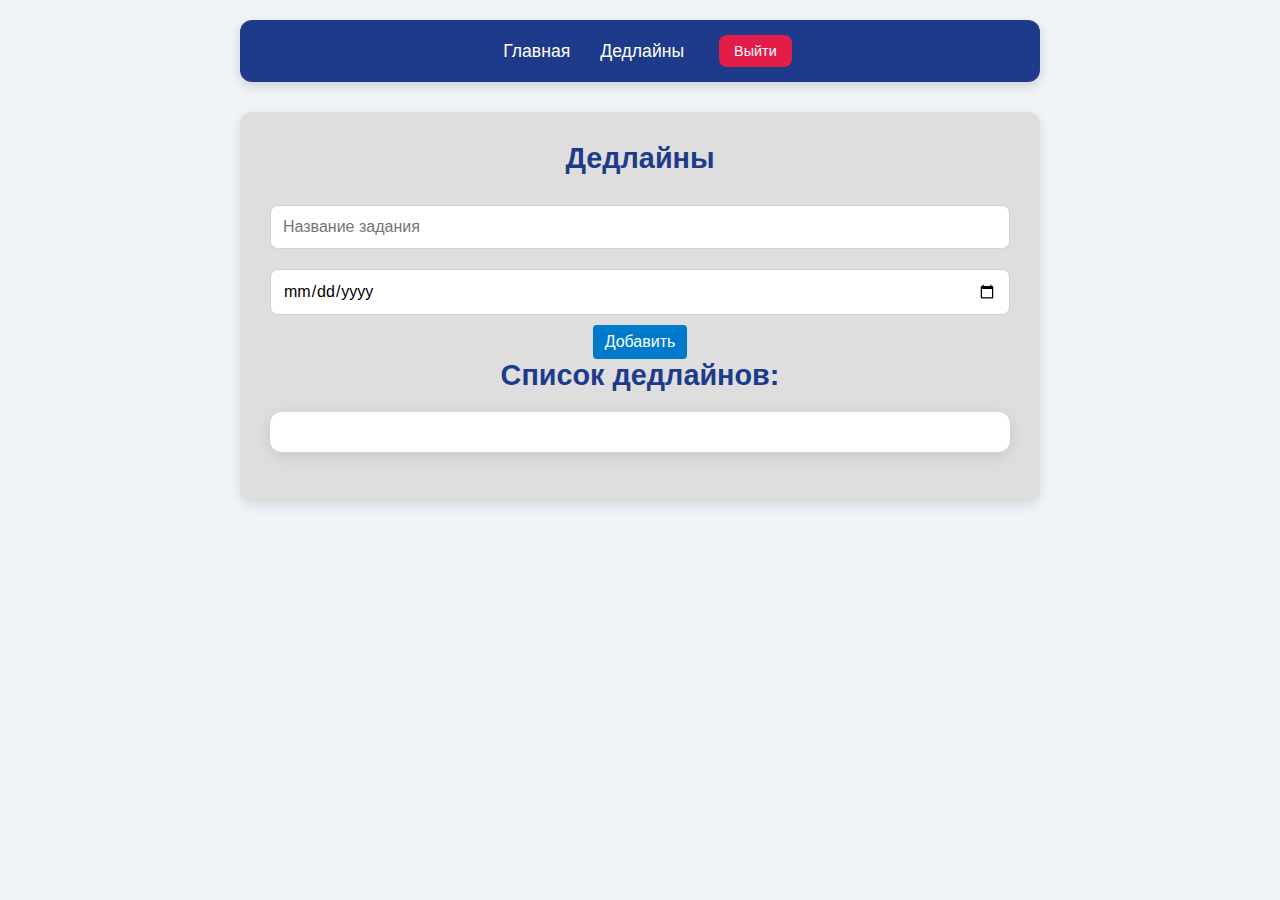
<file: deadlines.html>
<!DOCTYPE html>
<html lang="ru">
<head>
    <meta charset="UTF-8">
    <meta name="viewport" content="width=device-width, initial-scale=1.0">
    <title>Дедлайны</title>
    <link rel="stylesheet" href="assets/style.css">
</head>
<body>
    <nav>
        <nav class="navbar">
            <a href="home.html">Главная</a>
            <a href="deadlines.html">Дедлайны</a>
            <button onclick="logout()" class="btn logout-btn">Выйти</button>
    </nav>

    <div class="container">
        <h1>Дедлайны</h1>
        <input type="text" id="taskInput" placeholder="Название задания">
        <input type="date" id="dateInput">
        <button onclick="addDeadline()">Добавить</button>

        <h2>Список дедлайнов:</h2>
        <div id="deadlines" class="card"></div>
    </div>

    <script src="assets/script.js"></script>
</body>
</html>
</file>
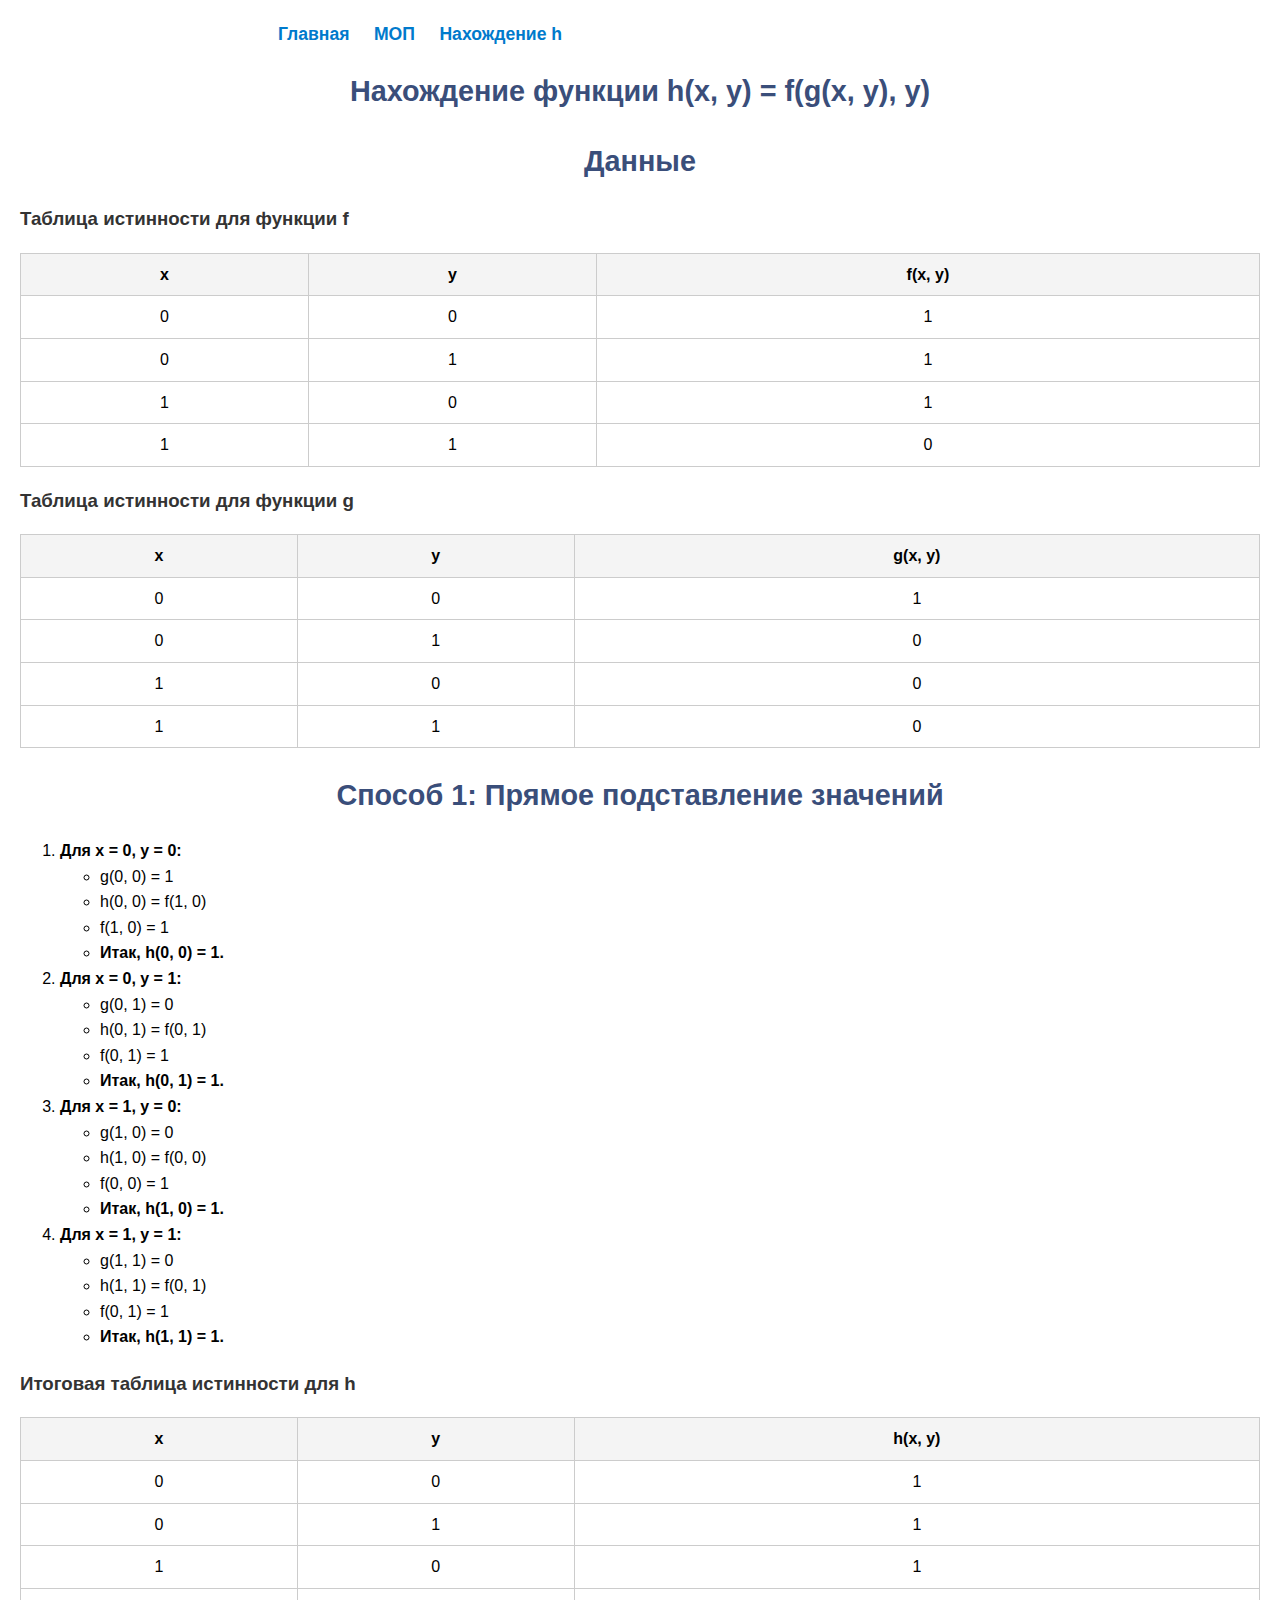
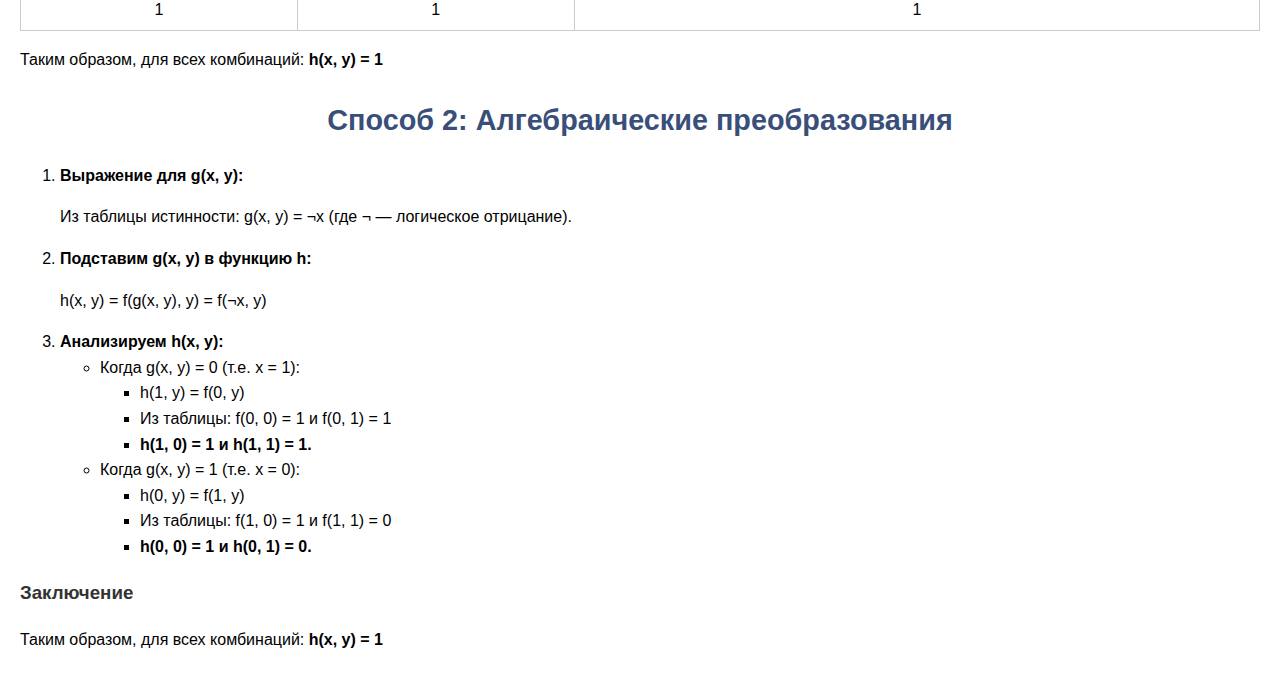
<file: h.html>
<!DOCTYPE html>
<html lang="ru">
<head>
    <meta charset="UTF-8">
    <meta name="viewport" content="width=device-width, initial-scale=1.0">
    <title>Конспект по нахождению функции h</title>
    <style>
        body {
            font-family: Arial, sans-serif;
            line-height: 1.6;
            margin: 20px;
        }
        h1, h2, h3 {
            color: #333;
        }
        table {
            width: 100%;
            border-collapse: collapse;
            margin: 10px 0;
        }
        th, td {
            border: 1px solid #ccc;
            padding: 8px;
            text-align: center;
        }
        th {
            background-color: #f4f4f4;
        }
        
nav {
    width: 100%;
    max-width: 800px;
    margin-bottom: 20px;
    text-align: center;
}

nav a {
    text-decoration: none;
    color: #007acc;
    font-weight: bold;
    margin: 0 10px;
    font-size: 1.1em;
}

nav a:hover {
    color: #005999;
}

h1, h2 {
    text-align: center;
    font-size: 1.8em;
    color: #3a4e7a;
    margin-bottom: 20px;
}
    </style>
</head>
<body>
    <nav class="navbar">
        <a href="home.html">Главная</a>
        <a href="summaries.html">МОП</a> 
        <a href="h.html">Нахождение h</a> 
    </nav>
    <h1>Нахождение функции h(x, y) = f(g(x, y), y)</h1>
    <h2>Данные</h2>
    <h3>Таблица истинности для функции f</h3>
    <table>
        <tr>
            <th>x</th>
            <th>y</th>
            <th>f(x, y)</th>
        </tr>
        <tr>
            <td>0</td>
            <td>0</td>
            <td>1</td>
        </tr>
        <tr>
            <td>0</td>
            <td>1</td>
            <td>1</td>
        </tr>
        <tr>
            <td>1</td>
            <td>0</td>
            <td>1</td>
        </tr>
        <tr>
            <td>1</td>
            <td>1</td>
            <td>0</td>
        </tr>
    </table>

    <h3>Таблица истинности для функции g</h3>
    <table>
        <tr>
            <th>x</th>
            <th>y</th>
            <th>g(x, y)</th>
        </tr>
        <tr>
            <td>0</td>
            <td>0</td>
            <td>1</td>
        </tr>
        <tr>
            <td>0</td>
            <td>1</td>
            <td>0</td>
        </tr>
        <tr>
            <td>1</td>
            <td>0</td>
            <td>0</td>
        </tr>
        <tr>
            <td>1</td>
            <td>1</td>
            <td>0</td>
        </tr>
    </table>

    <h2>Способ 1: Прямое подставление значений</h2>
    <ol>
        <li><strong>Для x = 0, y = 0:</strong>
            <ul>
                <li>g(0, 0) = 1</li>
                <li>h(0, 0) = f(1, 0)</li>
                <li>f(1, 0) = 1</li>
                <li><strong>Итак, h(0, 0) = 1.</strong></li>
            </ul>
        </li>
        <li><strong>Для x = 0, y = 1:</strong>
            <ul>
                <li>g(0, 1) = 0</li>
                <li>h(0, 1) = f(0, 1)</li>
                <li>f(0, 1) = 1</li>
                <li><strong>Итак, h(0, 1) = 1.</strong></li>
            </ul>
        </li>
        <li><strong>Для x = 1, y = 0:</strong>
            <ul>
                <li>g(1, 0) = 0</li>
                <li>h(1, 0) = f(0, 0)</li>
                <li>f(0, 0) = 1</li>
                <li><strong>Итак, h(1, 0) = 1.</strong></li>
            </ul>
        </li>
        <li><strong>Для x = 1, y = 1:</strong>
            <ul>
                <li>g(1, 1) = 0</li>
                <li>h(1, 1) = f(0, 1)</li>
                <li>f(0, 1) = 1</li>
                <li><strong>Итак, h(1, 1) = 1.</strong></li>
            </ul>
        </li>
    </ol>

    <h3>Итоговая таблица истинности для h</h3>
    <table>
        <tr>
            <th>x</th>
            <th>y</th>
            <th>h(x, y)</th>
        </tr>
        <tr>
            <td>0</td>
            <td>0</td>
            <td>1</td>
        </tr>
        <tr>
            <td>0</td>
            <td>1</td>
            <td>1</td>
        </tr>
        <tr>
            <td>1</td>
            <td>0</td>
            <td>1</td>
        </tr>
        <tr>
            <td>1</td>
            <td>1</td>
            <td>1</td>
        </tr>
    </table>
    <p>Таким образом, для всех комбинаций: <strong>h(x, y) = 1</strong></p>

    <h2>Способ 2: Алгебраические преобразования</h2>
    <ol>
        <li><strong>Выражение для g(x, y):</strong>
            <p>Из таблицы истинности: g(x, y) = ¬x (где ¬ — логическое отрицание).</p>
        </li>
        <li><strong>Подставим g(x, y) в функцию h:</strong>
            <p>h(x, y) = f(g(x, y), y) = f(¬x, y)</p>
        </li><li><strong>Анализируем h(x, y):</strong>
            <ul>
                <li>Когда g(x, y) = 0 (т.е. x = 1):</li>
                <ul>
                    <li>h(1, y) = f(0, y)</li>
                    <li>Из таблицы: f(0, 0) = 1 и f(0, 1) = 1</li>
                    <li><strong>h(1, 0) = 1 и h(1, 1) = 1.</strong></li>
                </ul>
                <li>Когда g(x, y) = 1 (т.е. x = 0):</li>
                <ul>
                    <li>h(0, y) = f(1, y)</li>
                    <li>Из таблицы: f(1, 0) = 1 и f(1, 1) = 0</li>
                    <li><strong>h(0, 0) = 1 и h(0, 1) = 0.</strong></li>
                </ul>
            </ul>
        </li>
    </ol>
    <h3>Заключение</h3>
    <p>Таким образом, для всех комбинаций: <strong>h(x, y) = 1</strong></p>

</body>
</html>
</file>
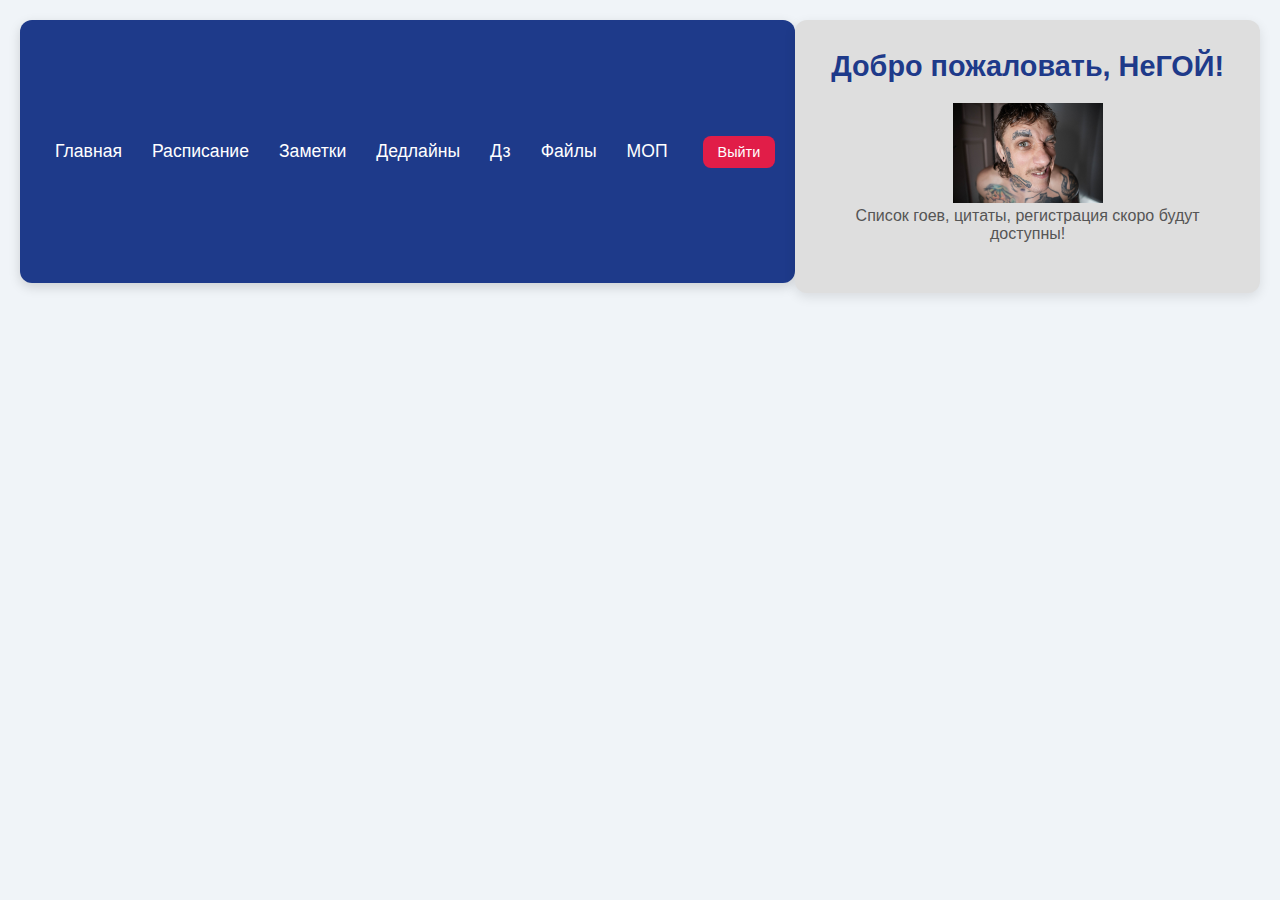
<file: home.html>
<!DOCTYPE html>
<html lang="ru">
<head>
    <meta charset="UTF-8">
    <meta name="viewport" content="width=device-width, initial-scale=1.0">
    <title>Главная</title>
    <link rel="stylesheet" href="assets/style.css">
</head>
<body>
    <nav class="navbar">
        <a href="home.html">Главная</a>
        <a href="index.html">Расписание</a> 
        <a href="notes.html">Заметки</a>
        <a href="deadlines.html">Дедлайны</a>
        <a href="homework.html">Дз</a>
        <a href="uploads.html">Файлы</a>
        <a href="summaries.html">МОП</a>
        <button onclick="logout()" class="btn logout-btn">Выйти</button>
    </nav>

    <div class="container">
        <h1>Добро пожаловать, <span id="user-name">НеГОЙ</span>!</h1>
        <img src="photo/5.jpg" width="150">
        <p>Список гоев, цитаты,
           регистрация скоро будут доступны!</p>
    </div>

    <script src="assets/script.js"></script>
</body>
</html>
</file>
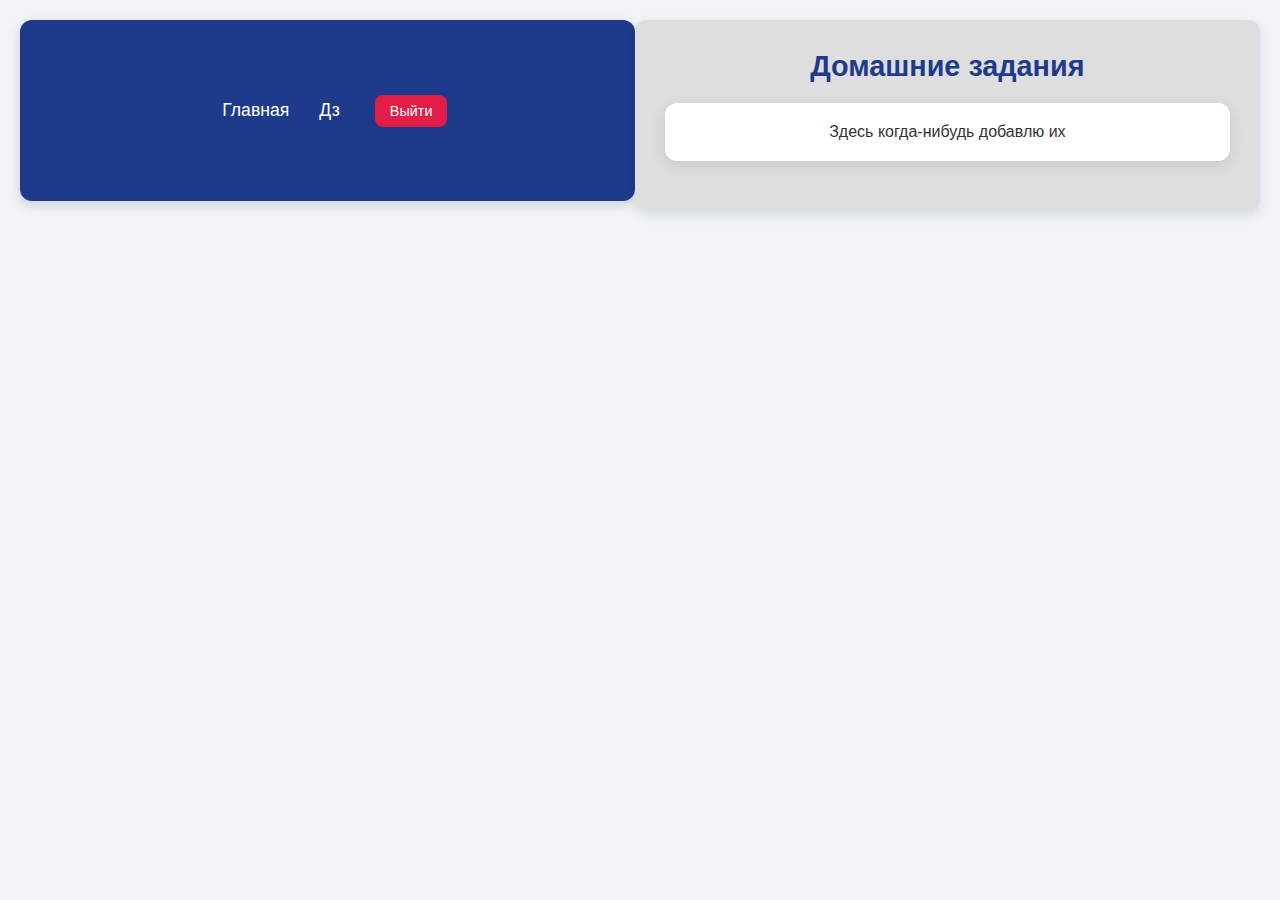
<file: homework.html>
<!DOCTYPE html>
<html lang="ru">
<head>
    <meta charset="UTF-8">
    <meta name="viewport" content="width=device-width, initial-scale=1.0">
    <title>Домашние задания</title>
    <link rel="stylesheet" href="assets/style.css">
</head>
<body>
    <nav class="navbar">
        <a href="home.html">Главная</a>
        <a href="homework.html">Дз</a>
        <button onclick="logout()" class="btn logout-btn">Выйти</button>
    </nav>

    <div class="container">
        <h1>Домашние задания</h1>
        <div id="homeworkList" class="card">
            Здесь когда-нибудь добавлю их
        </div>
    </div>

    <script src="assets/script.js"></script>
</body>
</html>
</file>
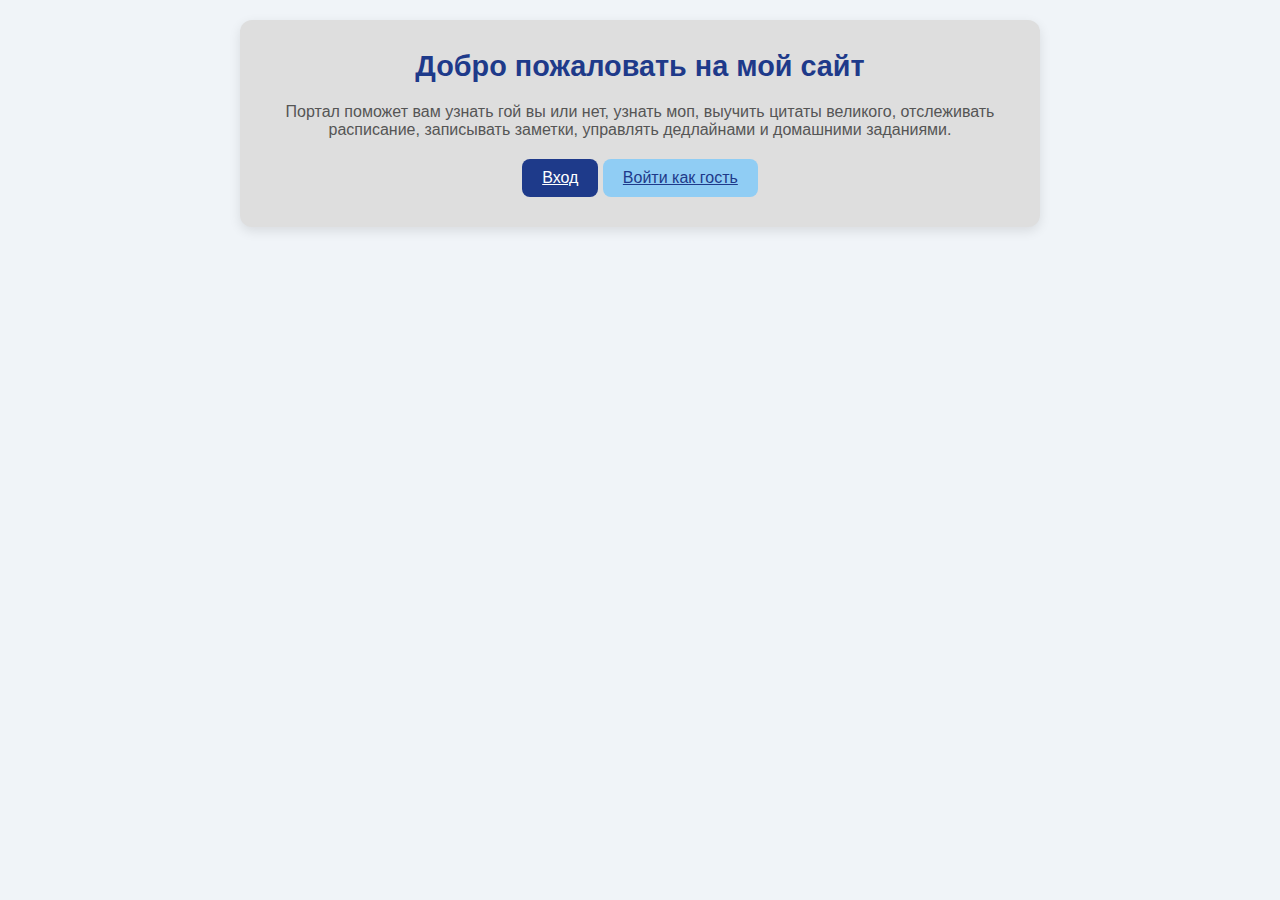
<file: main.html>
<!DOCTYPE html>
<html lang="ru">
<head>
    <meta charset="UTF-8">
    <meta name="viewport" content="width=device-width, initial-scale=1.0">
    <title>Добро пожаловать на учебный портал</title>
    <link rel="stylesheet" href="assets/style.css">
</head>
<body>
    <div class="welcome-container">
        <h1>Добро пожаловать на мой сайт</h1>
        <p>Портал поможет вам узнать гой вы или нет, узнать моп, выучить цитаты великого, отслеживать расписание, записывать заметки, управлять дедлайнами и домашними заданиями.</p>
        <div class="welcome-buttons">
            <a href="login.html" class="btn primary-btn">Вход</a>
            <a href="home.html" class="btn secondary-btn">Войти как гость</a>
        </div>
    </div>
</body>
</html>
</file>
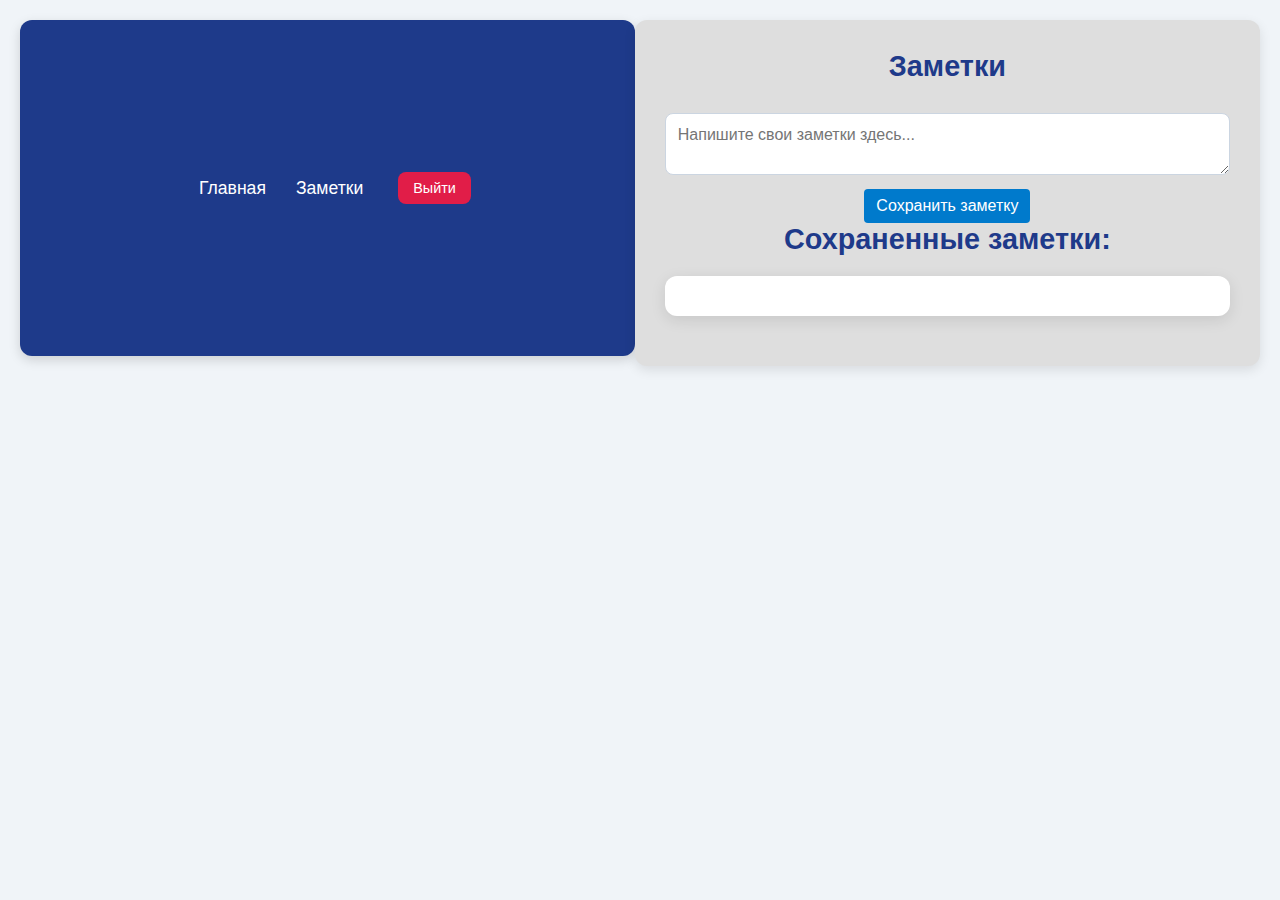
<file: notes.html>
<!DOCTYPE html>
<html lang="ru">
<head>
    <meta charset="UTF-8">
    <meta name="viewport" content="width=device-width, initial-scale=1.0">
    <title>Заметки</title>
    <link rel="stylesheet" href="assets/style.css">
</head>
<body>
    <nav class="navbar">
        <a href="home.html">Главная</a>
        <a href="notes.html">Заметки</a>
        <button onclick="logout()" class="btn logout-btn">Выйти</button>
    </nav>

    <div class="container">
        <h1>Заметки</h1>
        <textarea id="noteInput" placeholder="Напишите свои заметки здесь..."></textarea>
        <button onclick="saveNote()">Сохранить заметку</button>

        <h2>Сохраненные заметки:</h2>
        <div id="savedNotes" class="card"></div>
    </div>

    <script src="assets/script.js"></script>
</body>
</html>
</file>
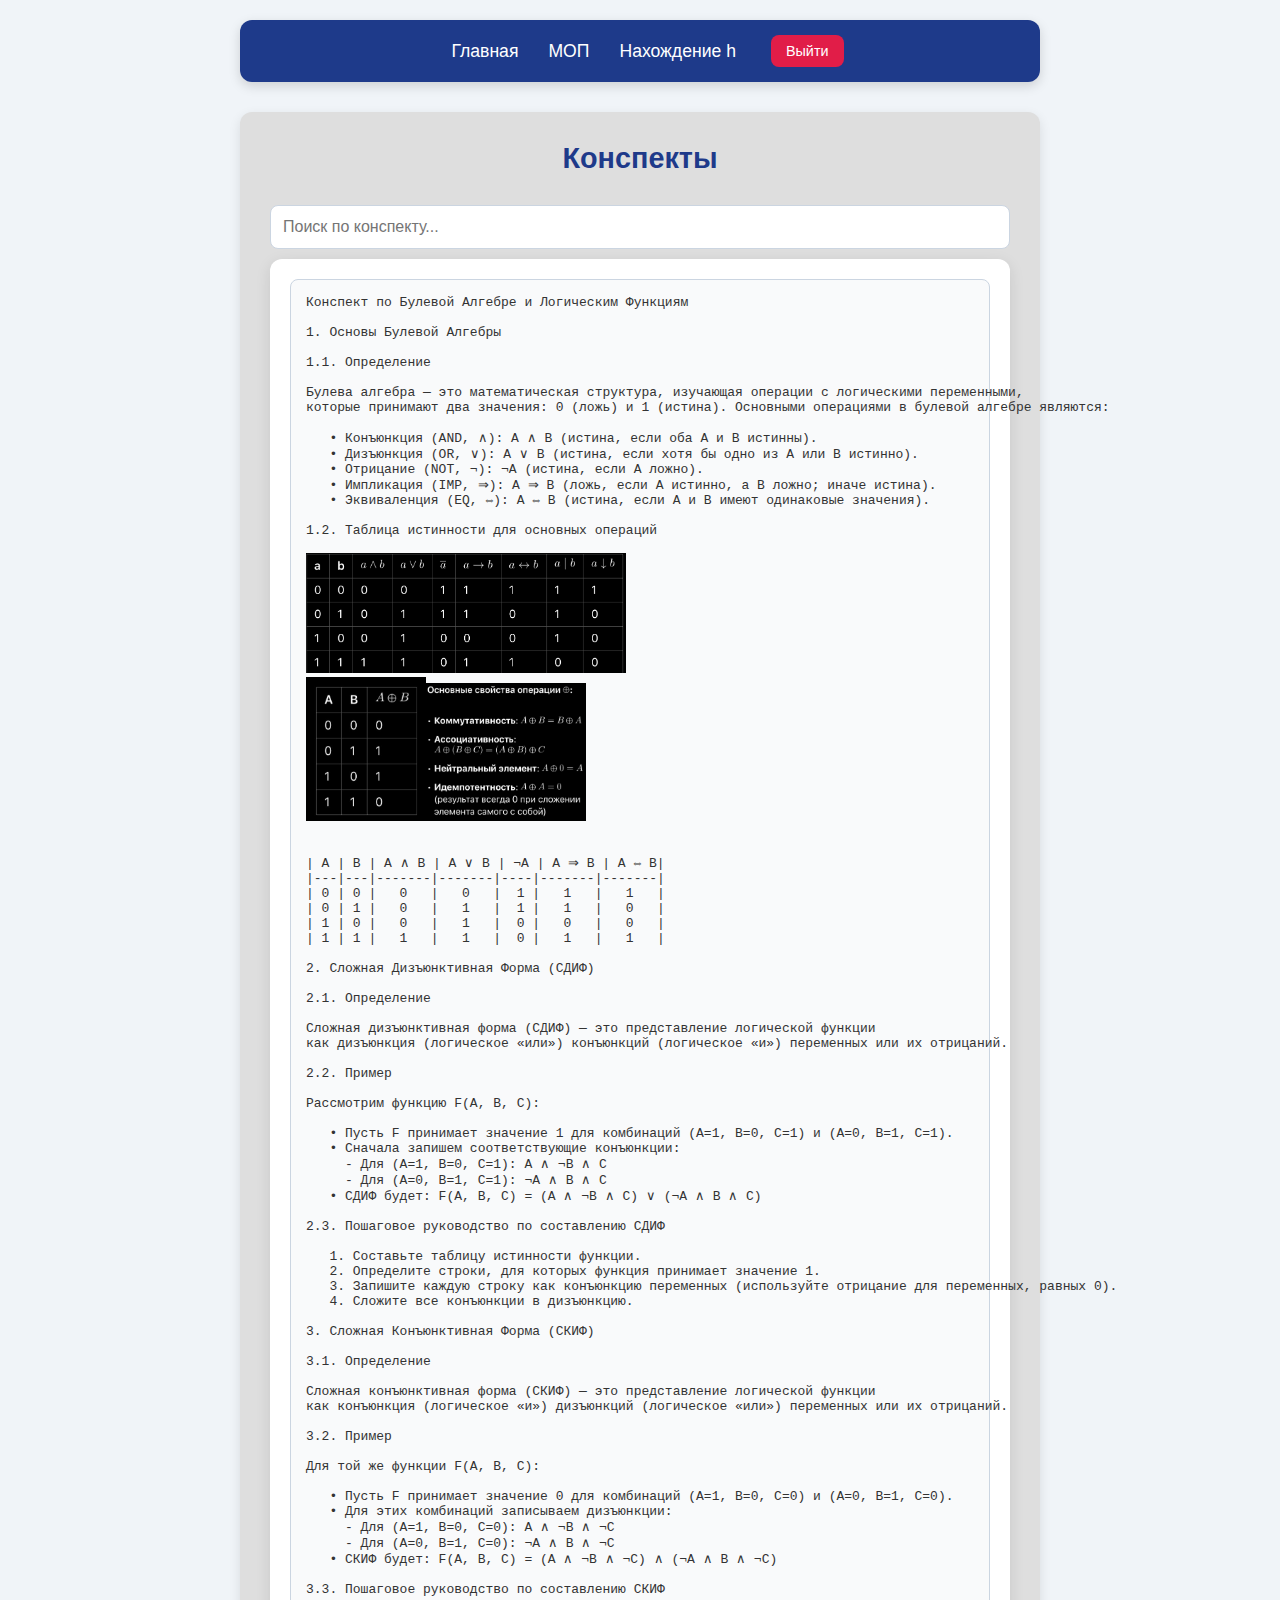
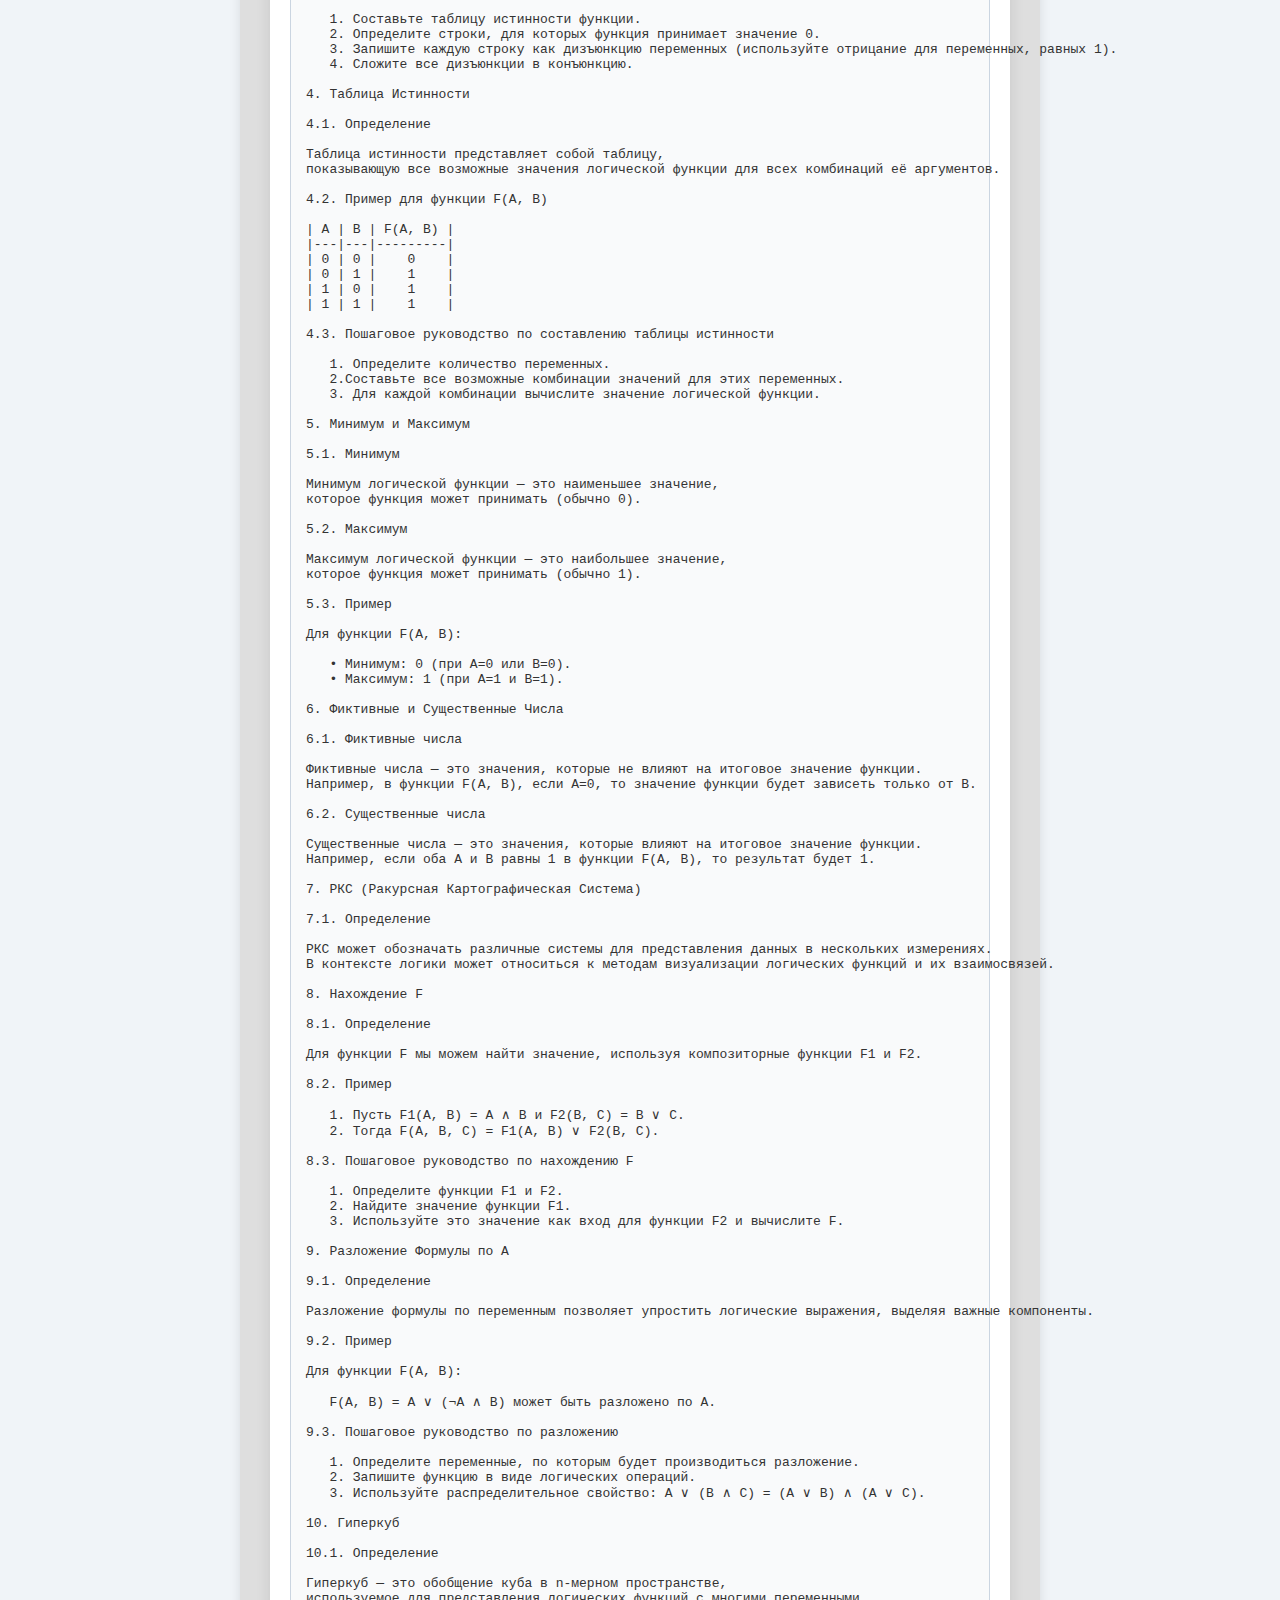
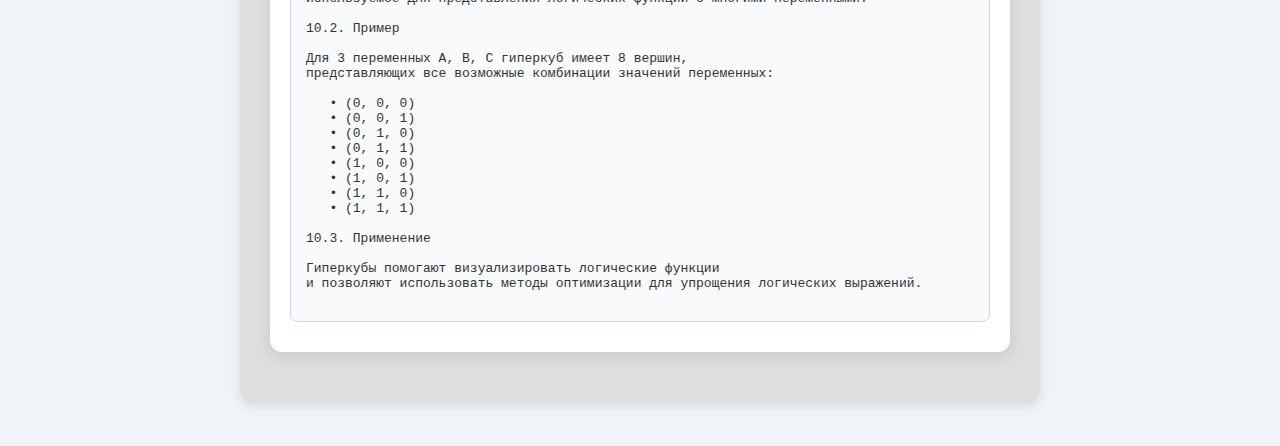
<file: summaries.html>
<!DOCTYPE html>
<html lang="ru">
<head>
    <meta charset="UTF-8">
    <meta name="viewport" content="width=device-width, initial-scale=1.0">
    <title>МОП</title>
    <link rel="stylesheet" href="assets/style.css">
</head>
<body>
    <nav>
        <nav class="navbar">
        <a href="home.html">Главная</a>
        <a href="summaries.html">МОП</a> 
        <a href="h.html">Нахождение h</a> 
        <button onclick="logout()" class="btn logout-btn">Выйти</button>
    </nav>

    <div class="container">
        <h1>Конспекты</h1>
         <!-- Строка поиска для информации на странице -->
        <div class="search-container">
            <input type="text" id="searchInput" placeholder="Поиск по конспекту..." oninput="searchInSummary()">
        </div>

        <!-- Отображение конспектов -->
        <div id="savedSummaries" class="card">
            <div class="summary-item">
        
      
      
        <pre align="left">
Конспект по Булевой Алгебре и Логическим Функциям

1. Основы Булевой Алгебры

1.1. Определение

Булева алгебра — это математическая структура, изучающая операции с логическими переменными,
которые принимают два значения: 0 (ложь) и 1 (истина). Основными операциями в булевой алгебре являются:

   • Конъюнкция (AND, ∧): A ∧ B (истина, если оба A и B истинны).
   • Дизъюнкция (OR, ∨): A ∨ B (истина, если хотя бы одно из A или B истинно).
   • Отрицание (NOT, ¬): ¬A (истина, если A ложно).
   • Импликация (IMP, ⇒): A ⇒ B (ложь, если A истинно, а B ложно; иначе истина).
   • Эквиваленция (EQ, ⇔): A ⇔ B (истина, если A и B имеют одинаковые значения).

1.2. Таблица истинности для основных операций

<img src="photo/2.png" width="320">
<img src="photo/3.jpg" width="120"><img src="photo/4.jpg" width="160">


| A | B | A ∧ B | A ∨ B | ¬A | A ⇒ B | A ⇔ B|
|---|---|-------|-------|----|-------|-------|
| 0 | 0 |   0   |   0   |  1 |   1   |   1   |
| 0 | 1 |   0   |   1   |  1 |   1   |   0   |
| 1 | 0 |   0   |   1   |  0 |   0   |   0   |
| 1 | 1 |   1   |   1   |  0 |   1   |   1   |

2. Сложная Дизъюнктивная Форма (СДИФ)

2.1. Определение

Сложная дизъюнктивная форма (СДИФ) — это представление логической функции 
как дизъюнкция (логическое «или») конъюнкций (логическое «и») переменных или их отрицаний.

2.2. Пример

Рассмотрим функцию F(A, B, C):

   • Пусть F принимает значение 1 для комбинаций (A=1, B=0, C=1) и (A=0, B=1, C=1).
   • Сначала запишем соответствующие конъюнкции:
     - Для (A=1, B=0, C=1): A ∧ ¬B ∧ C
     - Для (A=0, B=1, C=1): ¬A ∧ B ∧ C
   • СДИФ будет: F(A, B, C) = (A ∧ ¬B ∧ C) ∨ (¬A ∧ B ∧ C)

2.3. Пошаговое руководство по составлению СДИФ

   1. Составьте таблицу истинности функции.
   2. Определите строки, для которых функция принимает значение 1.
   3. Запишите каждую строку как конъюнкцию переменных (используйте отрицание для переменных, равных 0).
   4. Сложите все конъюнкции в дизъюнкцию.

3. Сложная Конъюнктивная Форма (СКИФ)

3.1. Определение

Сложная конъюнктивная форма (СКИФ) — это представление логической функции
как конъюнкция (логическое «и») дизъюнкций (логическое «или») переменных или их отрицаний.

3.2. Пример

Для той же функции F(A, B, C):

   • Пусть F принимает значение 0 для комбинаций (A=1, B=0, C=0) и (A=0, B=1, C=0).
   • Для этих комбинаций записываем дизъюнкции:
     - Для (A=1, B=0, C=0): A ∧ ¬B ∧ ¬C
     - Для (A=0, B=1, C=0): ¬A ∧ B ∧ ¬C
   • СКИФ будет: F(A, B, C) = (A ∧ ¬B ∧ ¬C) ∧ (¬A ∧ B ∧ ¬C)

3.3. Пошаговое руководство по составлению СКИФ

   1. Составьте таблицу истинности функции.
   2. Определите строки, для которых функция принимает значение 0.
   3. Запишите каждую строку как дизъюнкцию переменных (используйте отрицание для переменных, равных 1).
   4. Сложите все дизъюнкции в конъюнкцию.

4. Таблица Истинности

4.1. Определение

Таблица истинности представляет собой таблицу,
показывающую все возможные значения логической функции для всех комбинаций её аргументов.

4.2. Пример для функции F(A, B)

| A | B | F(A, B) |
|---|---|---------|
| 0 | 0 |    0    |
| 0 | 1 |    1    |
| 1 | 0 |    1    |
| 1 | 1 |    1    |

4.3. Пошаговое руководство по составлению таблицы истинности

   1. Определите количество переменных.
   2.Составьте все возможные комбинации значений для этих переменных.
   3. Для каждой комбинации вычислите значение логической функции.

5. Минимум и Максимум

5.1. Минимум

Минимум логической функции — это наименьшее значение, 
которое функция может принимать (обычно 0).

5.2. Максимум

Максимум логической функции — это наибольшее значение,
которое функция может принимать (обычно 1).

5.3. Пример

Для функции F(A, B):

   • Минимум: 0 (при A=0 или B=0).
   • Максимум: 1 (при A=1 и B=1).

6. Фиктивные и Существенные Числа

6.1. Фиктивные числа

Фиктивные числа — это значения, которые не влияют на итоговое значение функции. 
Например, в функции F(A, B), если A=0, то значение функции будет зависеть только от B.

6.2. Существенные числа

Существенные числа — это значения, которые влияют на итоговое значение функции.
Например, если оба A и B равны 1 в функции F(A, B), то результат будет 1.

7. РКС (Ракурсная Картографическая Система)

7.1. Определение

РКС может обозначать различные системы для представления данных в нескольких измерениях.
В контексте логики может относиться к методам визуализации логических функций и их взаимосвязей.

8. Нахождение F

8.1. Определение

Для функции F мы можем найти значение, используя композиторные функции F1 и F2.

8.2. Пример

   1. Пусть F1(A, B) = A ∧ B и F2(B, C) = B ∨ C.
   2. Тогда F(A, B, C) = F1(A, B) ∨ F2(B, C).

8.3. Пошаговое руководство по нахождению F

   1. Определите функции F1 и F2.
   2. Найдите значение функции F1.
   3. Используйте это значение как вход для функции F2 и вычислите F.

9. Разложение Формулы по A

9.1. Определение

Разложение формулы по переменным позволяет упростить логические выражения, выделяя важные компоненты.

9.2. Пример

Для функции F(A, B):

   F(A, B) = A ∨ (¬A ∧ B) может быть разложено по A.

9.3. Пошаговое руководство по разложению

   1. Определите переменные, по которым будет производиться разложение.
   2. Запишите функцию в виде логических операций.
   3. Используйте распределительное свойство: A ∨ (B ∧ C) = (A ∨ B) ∧ (A ∨ C).

10. Гиперкуб

10.1. Определение

Гиперкуб — это обобщение куба в n-мерном пространстве,
используемое для представления логических функций с многими переменными.

10.2. Пример

Для 3 переменных A, B, C гиперкуб имеет 8 вершин,
представляющих все возможные комбинации значений переменных:

   • (0, 0, 0)
   • (0, 0, 1)
   • (0, 1, 0)
   • (0, 1, 1)
   • (1, 0, 0)
   • (1, 0, 1)
   • (1, 1, 0)
   • (1, 1, 1)

10.3. Применение

Гиперкубы помогают визуализировать логические функции
и позволяют использовать методы оптимизации для упрощения логических выражений.
        </pre>
    </div>
    
    <script src="assets/script.js"></script>
</body>
</html>
</file>
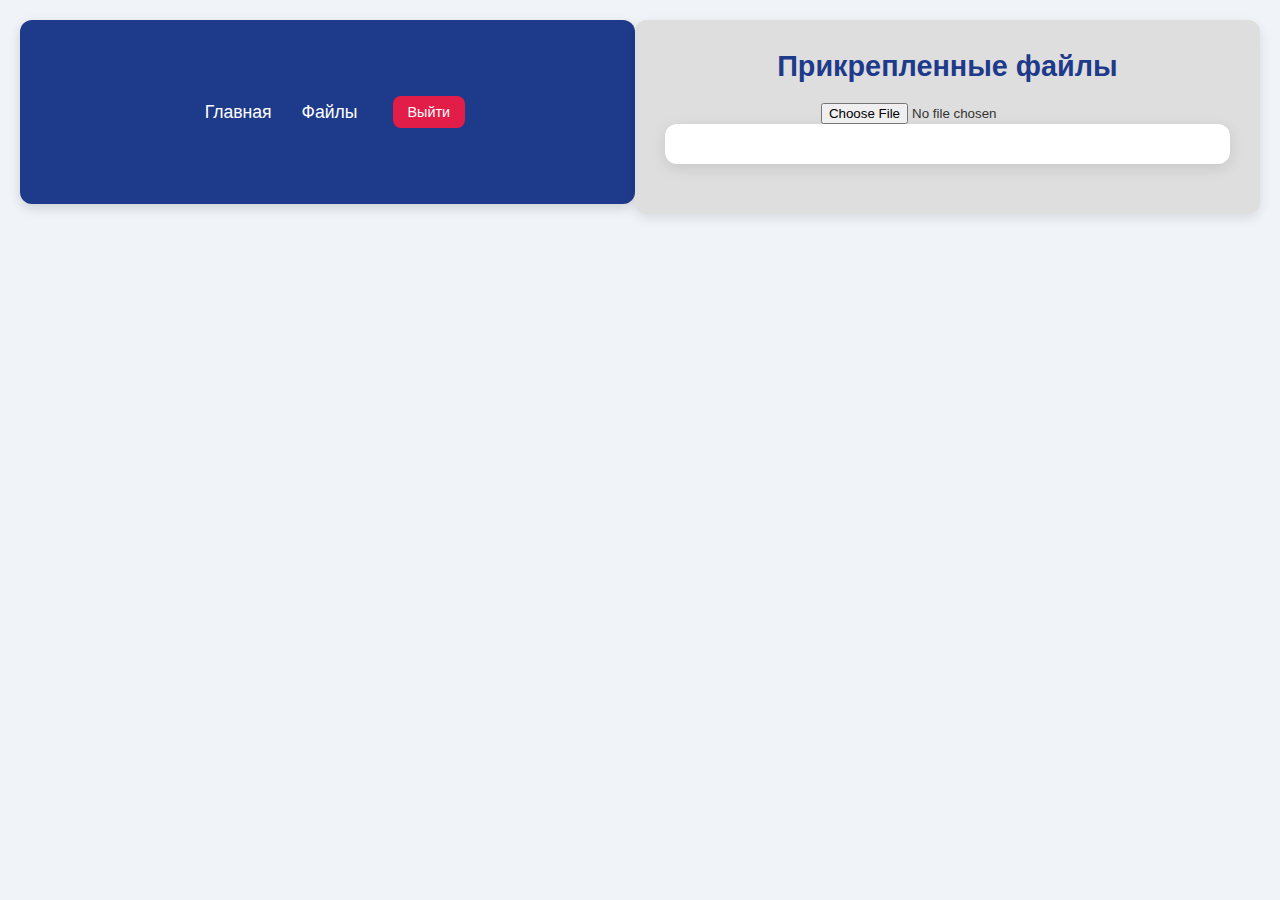
<file: uploads.html>
<!DOCTYPE html>
<html lang="ru">
<head>
    <meta charset="UTF-8">
    <meta name="viewport" content="width=device-width, initial-scale=1.0">
    <title>Прикрепленные файлы</title>
    <link rel="stylesheet" href="assets/style.css">
</head>
<body>
    <nav class="navbar">
        <a href="home.html">Главная</a>
        <a href="uploads.html">Файлы</a>   
        <button onclick="logout()" class="btn logout-btn">Выйти</button>
    </nav>

    <div class="container">
        <h1>Прикрепленные файлы</h1>
        <input type="file" id="fileUpload" onchange="uploadFile(event)">
        <div id="fileList" class="card">
            <!-- Список загруженных файлов -->
        </div>
    </div>

    <script src="assets/script.js"></script>
</body>
</html>
</file>
<file: assets/style.css>
/* Общие стили */
* {
    margin: 0;
    padding: 0;
    box-sizing: border-box;
}

body {
    font-family: 'Segoe UI', Tahoma, Geneva, Verdana, sans-serif;
    background-color: #f0f4f8;
    color: #333;
    display: flex;
    justify-content: center;
    padding: 20px;
}


.primary-btn {
    background-color: #1e3a8a;
    color: white;
}

.secondary-btn {
    background-color: #90cdf4;
    color: #1e3a8a;
}

.primary-btn:hover, .secondary-btn:hover {
    box-shadow: 0px 3px 8px rgba(0, 0, 0, 0.15);
}


nav {
    width: 100%;
    max-width: 800px;
    margin-bottom: 20px;
    text-align: center;
}

nav a {
    text-decoration: none;
    color: #007acc;
    font-weight: bold;
    margin: 0 10px;
    font-size: 1.1em;
}

nav a:hover {
    color: #005999;
}

h1, h2 {
    text-align: center;
    font-size: 1.8em;
    color: #3a4e7a;
    margin-bottom: 20px;
}

.container {
    max-width: 800px;
    width: 100%;
}

.card {
    background: white;
    padding: 20px;
    border-radius: 10px;
    box-shadow: 0 4px 10px rgba(0, 0, 0, 0.1);
    margin-bottom: 20px;
}

.lesson-item, .note-item, .deadline-item {
    background: #ffffff;
    border: 1px solid #cddff2;
    padding: 15px;
    margin-bottom: 10px;
    border-radius: 8px;
    display: flex;
    justify-content: space-between;
    align-items: center;
}

button {
    background-color: #007acc;
    color: white;
    border: none;
    padding: 8px 12px;
    border-radius: 4px;
    cursor: pointer;
    font-size: 1em;
}

button:hover {
    background-color: #005999;
}

.delete-btn {
    background-color: #e63946;
    color: white;
    padding: 5px 10px;
    border-radius: 5px;
    border: none;
    cursor: pointer;
    font-size: 0.9em;
}

input[type="text"], input[type="date"], textarea {
    width: 100%;
    padding: 10px;
    border: 1px solid #cddff2;
    border-radius: 4px;
    margin-bottom: 10px;
}

.lesson, .note, .deadline {
    display: flex;
    justify-content: space-between;
    align-items: center;
    margin-bottom: 10px;
}

.report {
    padding: 15px;
    background: #ffffff;
    border: 1px solid #cddff2;
    border-radius: 10px;
    margin-bottom: 20px;
}

.report-item {
    padding: 8px 0;
    display: flex;
    justify-content: space-between;
}

/* Кнопки статуса */
.status-btn {
    padding: 5px 10px;
    border-radius: 4px;
    font-size: 0.9em;
    color: white;
}

.status-attended {
    background-color: #34c759;
}

.status-missed {
    background-color: #ff3b30;
}
/* Общий контейнер */
.container, .auth-container, .welcome-container {
    max-width: 800px;
    width: 100%;
    background: #dedede;
    padding: 30px;
    border-radius: 12px;
    box-shadow: 0px 4px 12px rgba(0, 0, 0, 0.1);
    text-align: center;
    margin-bottom: 20px;
    margin: center;
}

h1, h2 {
    color: #1e3a8a;
    margin-bottom: 20px;
    font-weight: 600;
}

p {
    color: #555;
    margin-bottom: 20px;
}

/* Панель навигации */
.navbar {
    display: flex;
    justify-content: center;
    align-items: center;
    background-color: #1e3a8a;
    padding: 15px 20px;
    border-radius: 12px;
    box-shadow: 0px 4px 12px rgba(0, 0, 0, 0.15);
    margin-bottom: 30px;
}

.navbar a {
    color: #ffffff;
    font-weight: 500;
    font-size: 1.1em;
    margin: 0 15px;
    text-decoration: none;
    transition: color 0.3s, transform 0.3s;
}

.navbar a:hover {
    color: #90cdf4;
    transform: scale(1.1);
}

/* Основные кнопки */
.btn {
    display: inline-block;
    padding: 10px 20px;
    font-size: 1em;
    font-weight: 500;
    border: none;
    border-radius: 8px;
    cursor: pointer;
    transition: background 0.3s, box-shadow 0.3s;
}

.primary-btn {
    background-color: #1e3a8a;
    color: #ffffff;
}

.secondary-btn {
    background-color: #90cdf4;
    color: #1e3a8a;
}

.primary-btn:hover, .secondary-btn:hover {
    box-shadow: 0px 3px 8px rgba(0, 0, 0, 0.15);
}

/* Кнопка выхода */
.logout-btn {
    background-color: #e11d48;
    color: white;
    padding: 8px 15px;
    border-radius: 8px;
    font-size: 0.9em;
    cursor: pointer;
    border: none;
    margin-left: 20px;
}

.logout-btn:hover {
    background-color: #d11d3b;
    box-shadow: 0px 3px 8px rgba(0, 0, 0, 0.15);
}

/* Поля ввода */
input[type="text"], input[type="password"], input[type="date"], textarea {
    width: 100%;
    padding: 12px;
    border: 1px solid #cbd5e1;
    border-radius: 8px;
    font-size: 1em;
    margin-top: 10px;
    font-family: inherit;
    box-sizing: border-box;
}

input[type="text"]:focus, input[type="password"]:focus, input[type="date"]:focus, textarea:focus {
    border-color: #1e3a8a;
    outline: none;
    box-shadow: 0px 3px 8px rgba(0, 0, 0, 0.1);
}

textarea {
    resize: vertical;
}

/* Карточки для контента */
.card {
    background: #ffffff;
    border-radius: 12px;
    padding: 20px;
    box-shadow: 0px 4px 15px rgba(0, 0, 0, 0.1);
    margin-bottom: 20px;
    transition: transform 0.3s;
}

.card:hover {
    transform: translateY(-5px);
}

.lesson-item, .note-item, .deadline-item, .homework-item, .file-item, .summary-item {
    background: #f9fafb;
    border: 1px solid #cbd5e1;
    padding: 15px;
    margin-bottom: 10px;
    border-radius: 8px;
    display: flex;
    justify-content: space-between;
    align-items: center;
    transition: box-shadow 0.3s;
}

.lesson-item:hover, .note-item:hover, .deadline-item:hover, .homework-item:hover, .file-item:hover, .summary-item:hover {
    box-shadow: 0px 4px 10px rgba(0, 0, 0, 0.1);
}

/* Стиль для отчетов и конспектов */
.summary-content, .report {
    background-color: #ffffff;
    border-radius: 12px;
    padding: 20px;
    box-shadow: 0px 4px 15px rgba(0, 0, 0, 0.1);
    color: #374151;
    font-family: 'Courier New', Courier, monospace;
}

.report-item {
    padding: 8px 0;
    display: flex;
    justify-content: space-between;
    font-weight: 500;
    color: #1e40af;
}

/* Кнопки статуса */
.status-btn {
    padding: 8px 15px;
    font-size: 0.9em;
    border: none;
    border-radius: 8px;
    color: white;
    font-weight: 500;
    cursor: pointer;
    transition: box-shadow 0.3s;
}

.status-attended {
    background-color: #10b981;
}

.status-missed {
    background-color: #ef4444;
}

.status-btn:hover {
    box-shadow: 0px 3px 8px rgba(0, 0, 0, 0.15);
}

.delete-btn {
    background-color: #e11d48;
    color: white;
    padding: 8px 12px;
    border-radius: 8px;
    font-size: 0.9em;
    cursor: pointer;
    border: none;
    transition: background 0.3s, box-shadow 0.3s;
}

.delete-btn:hover {
    background-color: #d11d3b;
    box-shadow: 0px 3px 8px rgba(0, 0, 0, 0.15);
}

/* Медиа-запросы */
@media (max-width: 768px) {
    .container, .auth-container, .welcome-container {
        padding: 20px;
    }
    .navbar {
        flex-wrap: wrap;
        padding: 10px;
    }
    .navbar a {
        margin: 5px 10px;
    }
}
</file>
